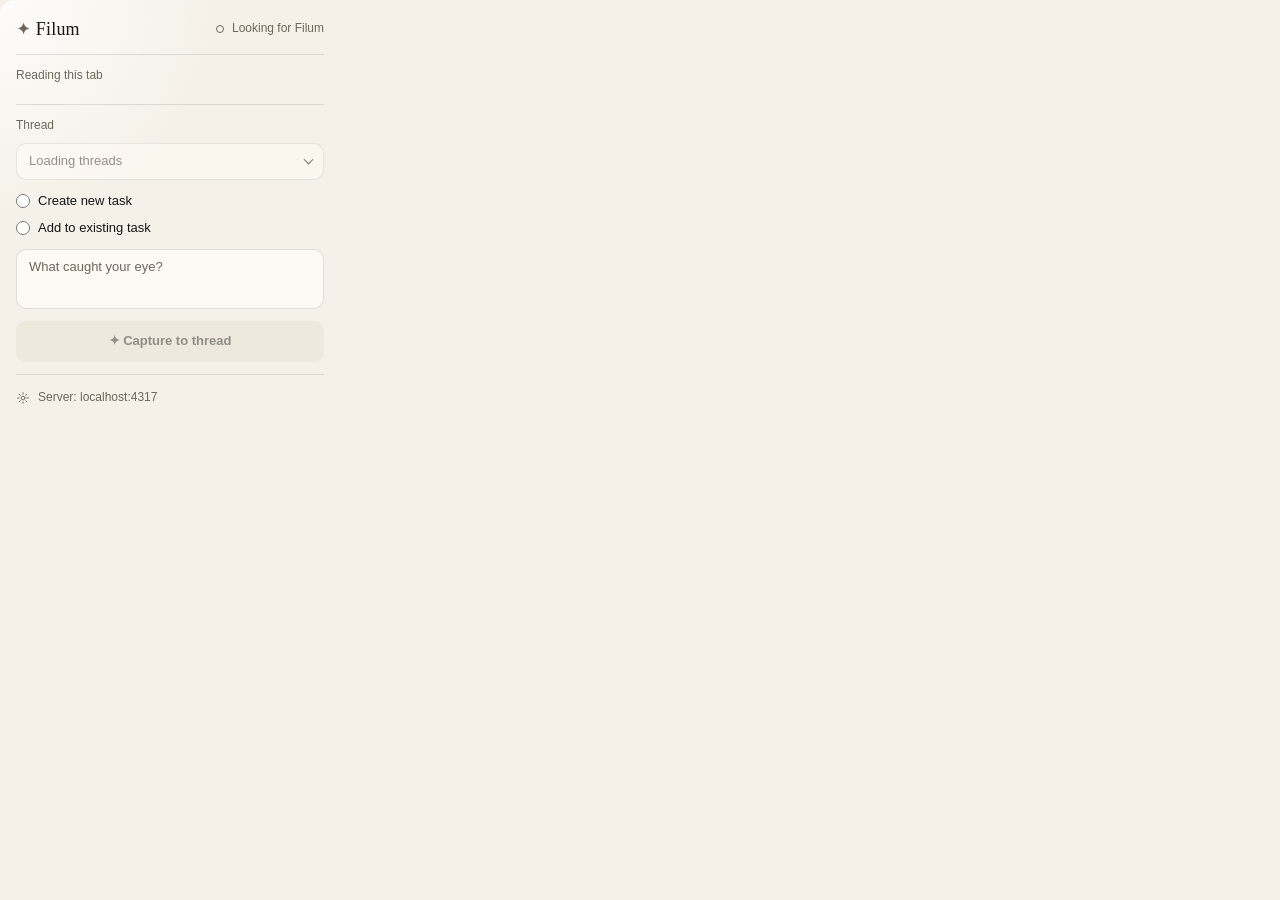
<file: extension/popup.html>
<!doctype html>
<html lang="en">
  <head>
    <meta charset="utf-8" />
    <meta name="viewport" content="width=device-width, initial-scale=1" />
    <title>Filum — Web Journey</title>
    <link rel="stylesheet" href="popup.css" />
    <script type="module" src="popup.js"></script>
  </head>
  <body>
    <main class="popup">
      <header class="head">
        <h1 class="brand"><span class="brand-mark" aria-hidden="true">✦</span> Filum</h1>
        <p id="status" class="status" data-state="checking" role="status">
          <span class="status-dot" aria-hidden="true"></span>
          <span id="statusText">Looking for Filum</span>
        </p>
      </header>

      <section class="section trail" aria-labelledby="trailHeading">
        <p id="trailHeading" class="label">Reading this tab</p>
        <div class="trail-preview">
          <svg id="trailThread" class="trail-thread" aria-hidden="true"></svg>
          <ol id="trailList" class="trail-list"></ol>
        </div>
        <p id="following" class="following" hidden></p>
      </section>

      <form id="captureForm" class="section capture" novalidate>
        <label class="field">
          <span class="label">Thread</span>
          <span class="select-wrap">
            <select id="threadSelect" disabled>
              <option>Loading threads</option>
            </select>
          </span>
        </label>

        <fieldset class="mode">
          <legend class="visually-hidden">Where this trail goes</legend>
          <label class="choice">
            <input type="radio" name="mode" value="new" />
            <span>Create new task</span>
          </label>
          <div class="choice-body" data-for="new" hidden>
            <input id="newTaskTitle" type="text" maxlength="300" aria-label="New task title" />
          </div>
          <label class="choice">
            <input type="radio" name="mode" value="existing" />
            <span>Add to existing task</span>
          </label>
          <div class="choice-body" data-for="existing" hidden>
            <span class="select-wrap">
              <select id="taskSelect" aria-label="Existing task"></select>
            </span>
          </div>
        </fieldset>

        <textarea id="userNote" class="note" rows="3" maxlength="1000"
                  placeholder="What caught your eye?"
                  aria-label="What caught your eye? Optional."></textarea>

        <button id="captureButton" class="capture-button" type="submit" disabled>✦ Capture to thread</button>
        <p id="message" class="message" role="status" aria-live="polite"></p>
      </form>

      <footer class="foot">
        <button id="serverToggle" class="server-toggle" type="button" aria-expanded="false" aria-controls="serverForm">
          <svg class="gear" viewBox="0 0 24 24" aria-hidden="true">
            <circle cx="12" cy="12" r="3.2"></circle>
            <path d="M12 2.8v2.6M12 18.6v2.6M21.2 12h-2.6M5.4 12H2.8M18.5 5.5l-1.8 1.8M7.3 16.7l-1.8 1.8M18.5 18.5l-1.8-1.8M7.3 7.3 5.5 5.5"></path>
          </svg>
          <span>Server: <span id="serverLabel">localhost:4317</span></span>
        </button>
        <form id="serverForm" class="server-form" hidden>
          <input id="serverInput" type="text" spellcheck="false" autocomplete="off"
                 aria-label="Filum server address" placeholder="localhost:4317" />
          <button class="server-save" type="submit">Save</button>
        </form>
        <p id="serverHint" class="server-hint" hidden>Only addresses on this computer, such as localhost:4317.</p>
      </footer>
    </main>
  </body>
</html>
</file>
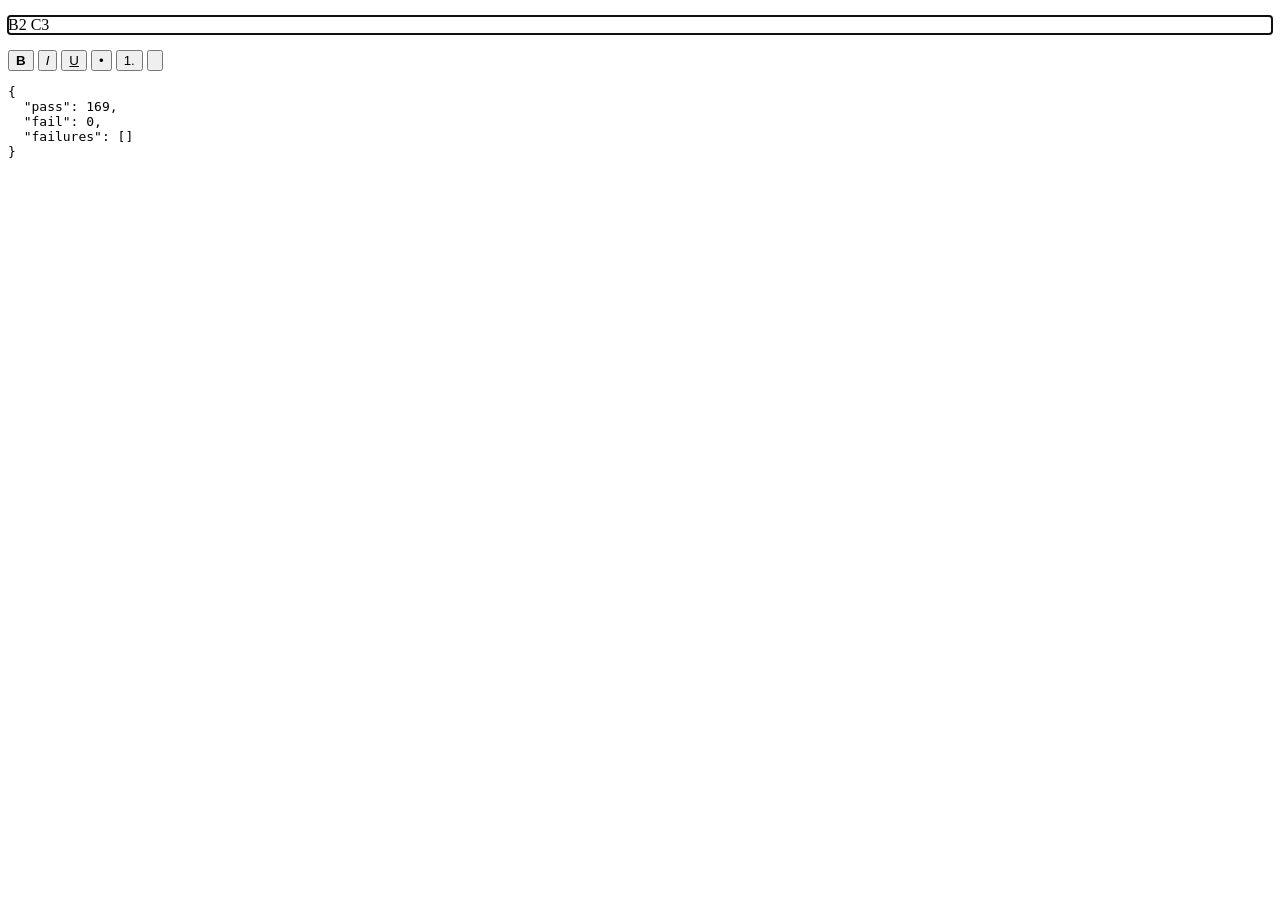
<file: tests/rich-editor.test.html>
<!doctype html>
<html lang="en">
<head>
  <meta charset="utf-8" />
  <title>rich-editor round-trip tests</title>
</head>
<body>
  <div id="host"><div id="surface"></div></div>
  <pre id="out"></pre>
  <script src="../rich-editor.js"></script>
  <script>
    // Run in a browser (served by server.js at /tests/rich-editor.test.html)
    // or headless via tests/rich-editor-browser.test.js. Results land on
    // window.__results as { pass, fail, failures }.
    const results = { pass: 0, fail: 0, failures: [] };
    const check = (name, actual, expected) => {
      if (actual === expected) results.pass += 1;
      else {
        results.fail += 1;
        results.failures.push({ name, actual, expected });
      }
    };
    const editor = window.FilumRichText.enhance(document.getElementById("surface"), {});
    const root = editor.root;
    const fromDom = (html) => {
      root.innerHTML = html;
      return editor.getMarkdown();
    };

    // 1. Canonical markdown survives render → serialise unchanged.
    const canonical = [
      "",
      "plain",
      "a\nb",
      "a\n\nb",
      "a\n\n\n\nb",
      "a\n\n\nb",
      "\n\nstarts blank",
      "ends blank\n\n",
      "line\n",
      "**bold** and *italic* and __under__ and `code`",
      "**bold *nested* bold**",
      "[label](https://example.com) after",
      "1. one\n2. two\n3. three",
      "4. four\n5. five",
      "- a\n- b",
      "1. top\n   - sub\n      1. subsub\n2. back",
      "- item\n   continued line",
      "1. \n2. b",
      "para\n\n- list\n\npara",
      "```\ncode\n\nmore\n```",
      "see @[Roadmap](filum:thread/abcdef12-3456) here",
      "see @[Image 1](filum:image/abcdef12-3456) here",
      "Theory of self\n\n(which implies) **implicitly** or **explicity**)",
      "trailing space ",
      " leading and  double  spaces ",
      "- item with trailing space \n- next",
    ];
    for (const md of canonical) {
      root.innerHTML = window.FilumRichText.markdownToHtml(md);
      check(`round-trip ${JSON.stringify(md)}`, editor.getMarkdown(), md);
    }

    // 2. Browser-shaped DOM serialises to clean markdown.
    check("trailing br placeholder", fromDom("<p>a<br></p>"), "a");
    check("empty paragraph", fromDom("<p>a</p><p><br></p><p>b</p>"), "a\n\n\n\nb");
    check("bare root text", fromDom("one<br>two"), "one\ntwo");
    check("bare inline run stays one paragraph", fromDom("Some <b>bold</b> text"), "Some **bold** text");
    check("chrome sibling nesting", fromDom("<ol><li>a</li><ol><li>b</li></ol><li>c</li></ol>"), "1. a\n   1. b\n2. c");
    check("br inside list item", fromDom("<ul><li>a<br>b</li></ul>"), "- a\n   b");
    check("ol start honoured", fromDom('<ol start="4"><li>x</li></ol>'), "4. x");
    check("depth limited to two", fromDom("<ul><li>a<ul><li>b<ul><li>c<ul><li>d</li></ul></li></ul></li></ul></li></ul>"), "- a\n   - b\n      - c\n      - d");
    check("empty bold dropped", fromDom("<p>a<b></b>b</p>"), "ab");
    check("nbsp becomes space", fromDom("<p>a&nbsp;</p>"), "a ");
    check("div paragraphs", fromDom("<div>a</div><div>b</div>"), "a\n\nb");

    // 3. Caret offsets are exact in markdown characters.
    const caretCases = [
      "plain words here",
      "**bold** then *it* and __u__",
      "1. one\n2. two words\n   - nested item",
      "a\n\n\n\nb\nc",
      "start [link](https://x.org) end",
    ];
    for (const md of caretCases) {
      root.innerHTML = window.FilumRichText.markdownToHtml(md);
      const textOffsets = new Set();
      // Offsets that sit inside visible text: walk the markdown and try them all.
      for (let i = 0; i <= md.length; i += 1) {
        editor.focusOffset(i);
        const back = editor.getMarkdownOffset();
        // Every offset maps to some caret; a caret placed by the map must read
        // back to itself (idempotent), and never move backwards past content.
        editor.focusOffset(back);
        check(`caret idempotent ${JSON.stringify(md)} @${i}`, editor.getMarkdownOffset(), back);
        if (back === i) textOffsets.add(i);
      }
      // A leaf ending in a closing mark has no caret "after" the mark that
      // differs from the end of its text — standard rich-text behaviour.
      const lastText = md.replace(/(\*\*|\*|__|`|\]\([^)]*\))$/, "").length;
      check(`caret reaches end ${JSON.stringify(md)}`, textOffsets.has(md.length) || textOffsets.has(lastText), true);
    }

    // 3b. A rendered trailing space survives the next keystroke.
    root.innerHTML = window.FilumRichText.markdownToHtml("B2 ");
    editor.focusOffset(3);
    document.execCommand("insertText", false, "C3");
    check("trailing space kept when typing after it", editor.getMarkdown(), "B2 C3");

    // 4. Shared block offsets agree with the text.
    const blocks = window.FilumRichText.parseBlocks("a\n\n1. x\n2. y\n\n```\nc\n```");
    check("block count", blocks.length, 3);
    check("list item offsets", blocks[1].items.map((i) => i.start).join(","), "3,8");

    window.__results = results;
    document.getElementById("out").textContent = JSON.stringify(results, null, 2);
  </script>
</body>
</html>
</file>
<file: extension/popup.css>
/* Filum — Web Journey popup. The same warm cream room as Filum itself:
   no saturated colour, serif for the name, sans for everything else,
   8 / 12 / 16 / 20 / 24 spacing, motion only on arrival. */

:root {
  --bg: #f5f1e8;
  --bg-soft: #fbf8f2;
  --panel: rgba(255, 252, 246, 0.82);
  --ink: #161616;
  --muted: #6e675c;
  --line: rgba(22, 22, 22, 0.12);
  --line-strong: rgba(22, 22, 22, 0.78);
  --accent: #e7dfd0;
  --accent-strong: #d8ccb7;
  --link: #3f5d8a;
  --radius-md: 14px;
  --serif: "Iowan Old Style", "Palatino Linotype", "Book Antiqua", Georgia, serif;
  --sans: "Avenir Next", "Segoe UI", "Helvetica Neue", sans-serif;
}

* { box-sizing: border-box; }

/* Components set display; the hidden attribute must still win. */
[hidden] { display: none !important; }

html, body {
  margin: 0;
  background: var(--bg);
  color: var(--ink);
  font-family: var(--sans);
  font-size: 13px;
  line-height: 1.45;
}

button, input, select, textarea { font: inherit; color: inherit; }

.visually-hidden {
  position: absolute;
  width: 1px;
  height: 1px;
  margin: -1px;
  padding: 0;
  overflow: hidden;
  clip: rect(0, 0, 0, 0);
  white-space: nowrap;
  border: 0;
}

.popup {
  width: 340px;
  padding: 16px;
  background:
    radial-gradient(circle at top left, rgba(255, 255, 255, 0.8), transparent 40%),
    var(--bg);
  border-radius: var(--radius-md);
  animation: arrive 360ms ease both;
}

@keyframes arrive {
  from { opacity: 0; transform: translateY(-4px); }
  to { opacity: 1; transform: none; }
}

/* ---- Header ------------------------------------------------------------ */

.head {
  display: flex;
  align-items: center;
  justify-content: space-between;
  gap: 12px;
  padding-bottom: 12px;
  border-bottom: 1px solid var(--line);
}

.brand {
  margin: 0;
  font-family: var(--serif);
  font-size: 18px;
  font-weight: 500;
  letter-spacing: 0.01em;
}

.brand-mark { color: var(--muted); }

.status {
  display: inline-flex;
  align-items: center;
  gap: 8px;
  margin: 0;
  font-size: 12px;
  color: var(--muted);
}

.status-dot {
  width: 8px;
  height: 8px;
  border-radius: 50%;
  border: 1px solid var(--muted);
  background: transparent;
  transition: background 180ms ease, border-color 180ms ease;
}

.status[data-state="connected"] .status-dot { background: var(--ink); border-color: var(--ink); }
.status[data-state="connected"] { color: var(--ink); }
.status[data-state="disconnected"] .status-dot { background: var(--muted); }

/* ---- Sections ---------------------------------------------------------- */

.section {
  padding: 12px 0;
  border-bottom: 1px solid var(--line);
}

.label {
  display: block;
  margin: 0 0 8px;
  font-size: 12px;
  color: var(--muted);
}

/* ---- Trail preview: a small flowing thread beside the visits ----------- */

.trail-preview {
  position: relative;
}

.trail-thread {
  position: absolute;
  inset: 0 auto 0 0;
  width: 28px;
  height: 100%;
  overflow: visible;
  pointer-events: none;
}

.trail-thread path {
  fill: none;
  stroke: var(--line-strong);
  stroke-width: 1.25;
  stroke-linecap: round;
  opacity: 0.5;
}

.trail-list {
  position: relative;
  margin: 0;
  padding: 0;
  list-style: none;
}

.trail-item {
  display: flex;
  align-items: center;
  gap: 10px;
  padding: 3px 0;
  color: var(--muted);
}

.trail-glyph {
  flex: none;
  width: 18px;
  text-align: center;
  font-size: 13px;
  line-height: 1;
  background: var(--bg);
  border-radius: 50%;
}

.trail-glyph svg { display: block; margin: 0 auto; }
.trail-glyph .ring { fill: var(--bg); stroke: currentColor; stroke-width: 1.3; }
.trail-glyph .fill { fill: currentColor; }

.trail-item.is-current { color: var(--ink); font-weight: 600; }
.trail-item.is-current .trail-glyph { color: var(--ink); }

.trail-title {
  min-width: 0;
  overflow: hidden;
  text-overflow: ellipsis;
  white-space: nowrap;
}

.trail-more {
  padding: 2px 0 2px 28px;
  font-size: 12px;
  font-style: italic;
  color: var(--muted);
}

.trail-empty {
  margin: 0;
  color: var(--muted);
}

.following {
  margin: 8px 0 0;
  font-size: 12px;
  font-style: italic;
  color: var(--muted);
}

/* ---- Form -------------------------------------------------------------- */

.capture {
  display: grid;
  gap: 12px;
}

.field { display: block; }

.select-wrap {
  position: relative;
  display: block;
}

.select-wrap::after {
  content: "";
  position: absolute;
  right: 12px;
  top: 50%;
  width: 6px;
  height: 6px;
  border-right: 1.5px solid var(--muted);
  border-bottom: 1.5px solid var(--muted);
  transform: translateY(-70%) rotate(45deg);
  pointer-events: none;
}

select,
input[type="text"],
textarea {
  width: 100%;
  padding: 8px 12px;
  background: var(--panel);
  border: 1px solid var(--line);
  border-radius: 10px;
  transition: border-color 180ms ease, background 180ms ease;
}

select {
  appearance: none;
  padding-right: 32px;
  text-overflow: ellipsis;
}

select:hover:not(:disabled),
input[type="text"]:hover,
textarea:hover { border-color: rgba(22, 22, 22, 0.28); }

select:focus-visible,
input:focus-visible,
textarea:focus-visible,
button:focus-visible {
  outline: 2px solid var(--line-strong);
  outline-offset: 2px;
}

select:disabled { color: var(--muted); }

.mode {
  display: grid;
  gap: 8px;
  margin: 0;
  padding: 0;
  border: 0;
}

.choice {
  display: flex;
  align-items: center;
  gap: 8px;
  cursor: pointer;
}

.choice input {
  width: 14px;
  height: 14px;
  margin: 0;
  accent-color: var(--ink);
}

.choice:has(input:disabled) { color: var(--muted); cursor: default; }

.choice-body { padding-left: 22px; }

.note {
  min-height: 60px;
  max-height: 60px;
  resize: none;
  line-height: 1.4;
}

.note::placeholder,
input::placeholder { color: var(--muted); opacity: 1; }

.capture-button {
  width: 100%;
  padding: 10px 16px;
  font-weight: 600;
  color: var(--ink);
  background: var(--accent);
  border: 1px solid transparent;
  border-radius: 10px;
  cursor: pointer;
  transition: background 180ms ease, transform 180ms ease;
}

.capture-button:hover:not(:disabled) {
  background: var(--accent-strong);
  transform: translateY(-1px);
}

.capture-button:disabled {
  opacity: 0.45;
  cursor: default;
}

.message {
  min-height: 1em;
  margin: 0;
  font-size: 12px;
  color: var(--muted);
  text-align: center;
}

.message:empty { display: none; }

/* ---- Footer ------------------------------------------------------------ */

.foot { padding-top: 12px; }

.server-toggle {
  display: inline-flex;
  align-items: center;
  gap: 8px;
  padding: 2px 0;
  font-size: 12px;
  color: var(--muted);
  background: none;
  border: none;
  border-radius: 6px;
  cursor: pointer;
  transition: color 180ms ease;
}

.server-toggle:hover { color: var(--ink); }

.gear {
  width: 14px;
  height: 14px;
  fill: none;
  stroke: currentColor;
  stroke-width: 1.6;
  stroke-linecap: round;
}

.server-form {
  display: flex;
  gap: 8px;
  margin-top: 8px;
}

.server-form input { padding: 6px 10px; font-size: 12px; }

.server-save {
  flex: none;
  padding: 6px 12px;
  font-size: 12px;
  background: transparent;
  border: 1px solid var(--line-strong);
  border-radius: 999px;
  cursor: pointer;
}

.server-hint {
  margin: 8px 0 0;
  font-size: 12px;
  color: var(--muted);
}

@media (prefers-reduced-motion: reduce) {
  .popup { animation: none; }
  * { transition: none !important; }
}
</file>
